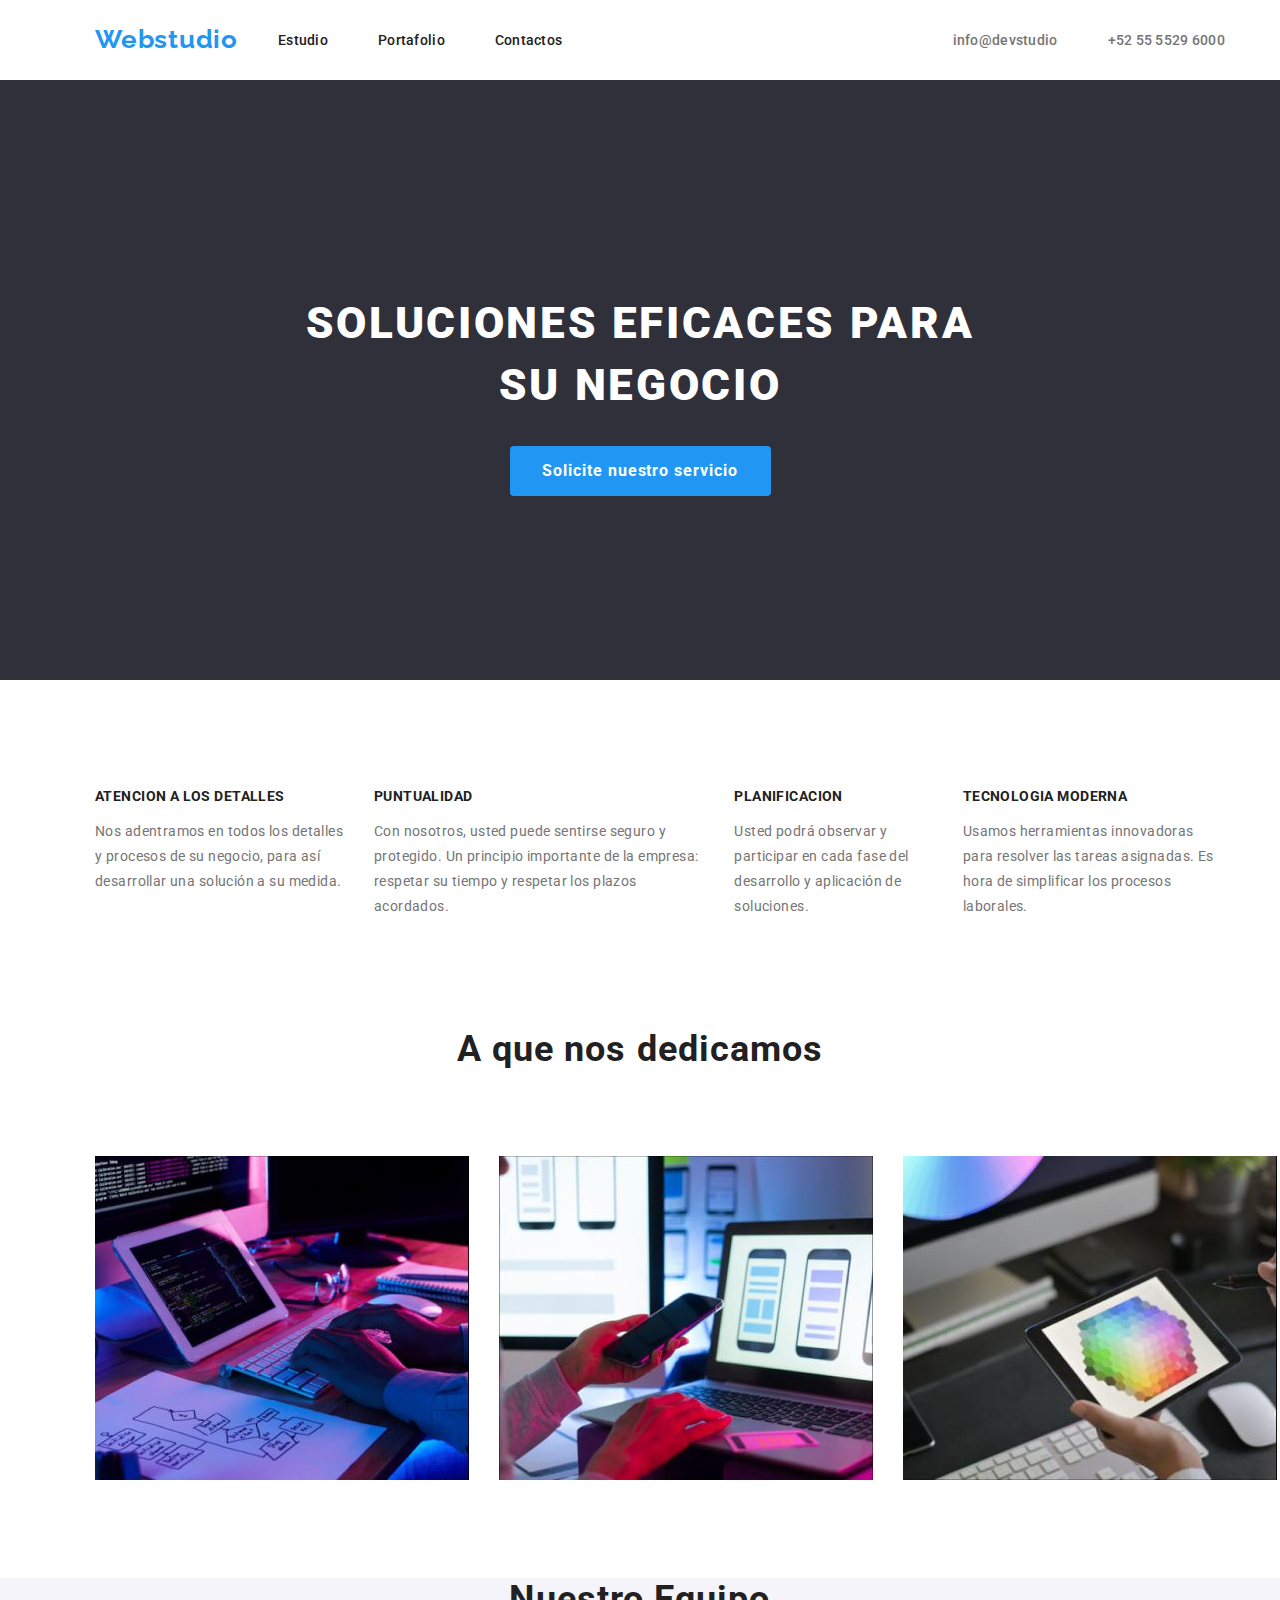
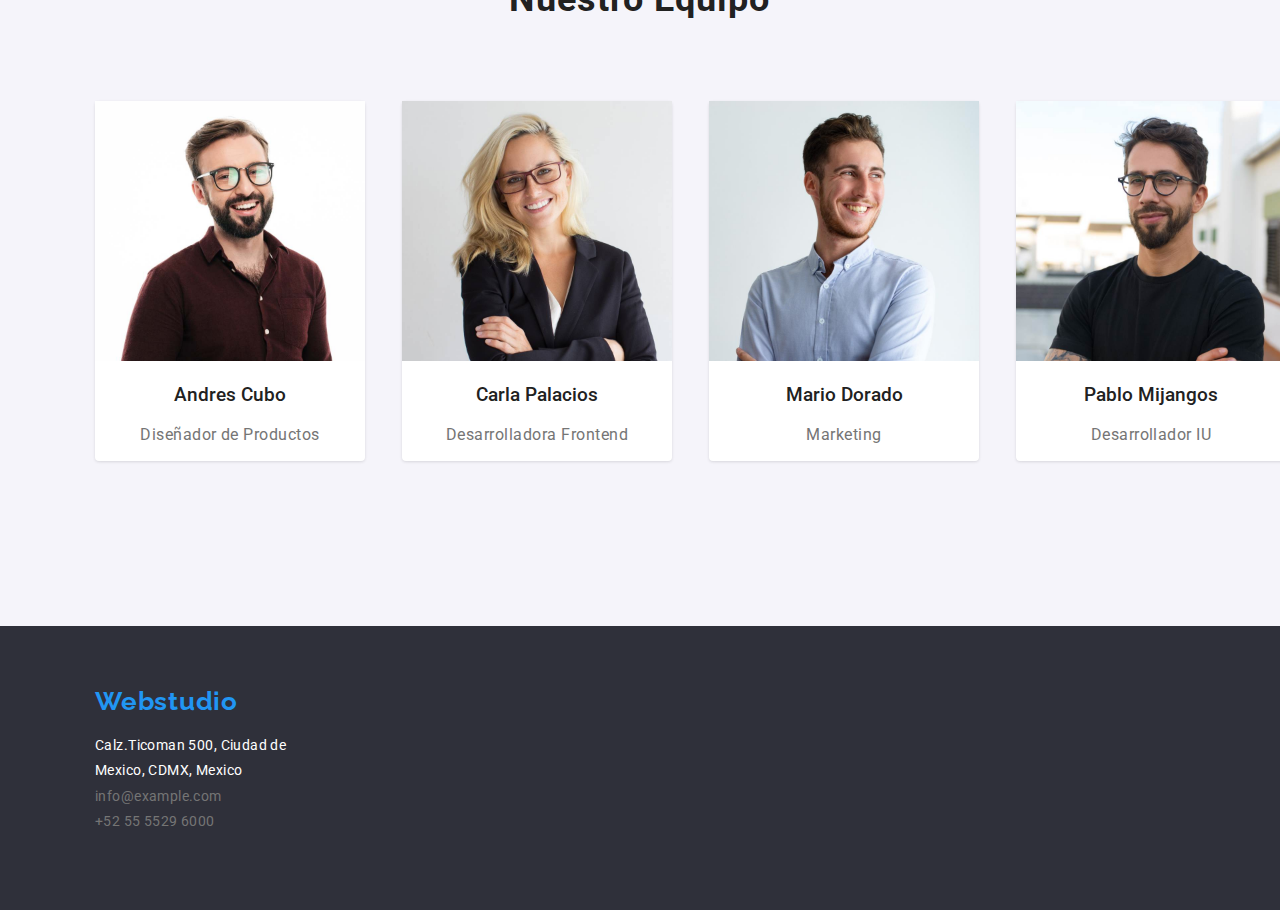
<file: index.html>
<!DOCTYPE html>
<html lang="en">
  <head>
    <meta charset="UTF-8" />
    <meta name="viewport" content="width=device-width, initial-scale=1.0" />
    <title>Homework3</title>
    <link
      rel="stylesheet"
      href="https://cdnjs.cloudflare.com/ajax/libs/modern-normalize/1.0.0/modern-normalize.min.css"
    />
    <link rel="stylesheet" href="./css/styles.css" />
  </head>
  <body>
    <header>
      <div class="container-nav container">
        <nav class="navigation-bar">
          <a class="icon" href="index.html"> Webstudio </a>
          <ul class="navigation-list">
            <li class="navigation-item">
              <a class="navigation-link" href="index.html"> Estudio </a>
            </li>
            <li class="navigation-item">
              <a class="navigation-link" href="portfolio.html">Portafolio</a>
            </li>
            <li class="navigation-item">
              <a class="navigation-link" href="#">Contactos</a>
            </li>
          </ul>
        </nav>
        <ul class="contacts">
          <li class="contacts-item">
            <a class="contacts-link" href="mailto:info@devstudio.com">info@devstudio</a>
          </li>
          <li class="contacts-item">
            <a class="contacts-link" href="tel:+525555296000">+52 55 5529 6000</a>
          </li>
        </ul>
      </div>
    </header>
    <main>
      <section class="principal-section section">
        <div class="container">
          <h1 class="main-title">
            Soluciones eficaces para <br />
            su negocio
          </h1>
          <button class="request-button" type="button">Solicite nuestro servicio</button>
        </div>
      </section>
      <section class="about-us container section">
        <ul class="about-us-list">
          <li class="about-us-item">
            <h3 class="about-titles">Atencion a los detalles</h3>
            <p class="about-text">
              Nos adentramos en todos los detalles y procesos de su negocio, para así desarrollar
              una solución a su medida.
            </p>
          </li>
          <li class="about-us-item">
            <h3 class="about-titles">Puntualidad</h3>
            <p class="about-text">
              Con nosotros, usted puede sentirse seguro y protegido. Un principio importante de la
              empresa: respetar su tiempo y respetar los plazos acordados.
            </p>
          </li>
          <li class="about-us-item">
            <h3 class="about-titles">Planificacion</h3>
            <p class="about-text">
              Usted podrá observar y participar en cada fase del desarrollo y aplicación de
              soluciones.
            </p>
          </li>
          <li class="about-us-item">
            <h3 class="about-titles">Tecnologia moderna</h3>
            <p class="about-text">
              Usamos herramientas innovadoras para resolver las tareas asignadas. Es hora de
              simplificar los procesos laborales.
            </p>
          </li>
        </ul>
      </section>
      <section class="our-services container section">
        <h2 class="services-title">A que nos dedicamos</h2>
        <ul class="services-list">
          <li class="services-item">
            <img src="./images/development.jpg" alt="development" width="374" />
          </li>
          <li class="services-item">
            <img src="./images/compatibility.jpg" alt="compatibility" width="374" />
          </li>
          <li class="services-item">
            <img src="./images/design.jpg" alt="design" width="374" />
          </li>
        </ul>
      </section>
      <section class="our-team">
        <div class="container section">
          <h2 class="team-title">Nuestro Equipo</h2>
          <ul class="team-list">
            <li class="team-item">
              <img src="./images/andres.jpg" alt="product_designer" width="270" />
              <h3 class="team-name">Andres Cubo</h3>
              <p class="team-position">Diseñador de Productos</p>
            </li>
            <li class="team-item">
              <img src="./images/carla.jpg" alt="frontend_developer" width="270" />
              <h3 class="team-name">Carla Palacios</h3>
              <p class="team-position">Desarrolladora Frontend</p>
            </li>
            <li class="team-item">
              <img src="./images/mario.jpg" alt="marketing" width="270" />
              <h3 class="team-name">Mario Dorado</h3>
              <p class="team-position">Marketing</p>
            </li>
            <li class="team-item">
              <img src="./images/pablo.jpg" alt="iu_developer" width="270" />
              <h3 class="team-name">Pablo Mijangos</h3>
              <p class="team-position">Desarrollador IU</p>
            </li>
          </ul>
        </div>
      </section>
    </main>
    <footer class="page-footer section">
      <div class="container">
        <a class="icon" href="index.html"> Webstudio </a>
        <address class="footer-contact">
          <ul class="footer-list">
            <li class="footer-item">
              <a
                class="link-address"
                target="_blank"
                href="https://goo.gl/maps/J3Zf2jKusDc6f56F6"
                rel="noopener noreferrer"
              >
                Calz.Ticoman 500, Ciudad de <br />
                Mexico, CDMX, Mexico
              </a>
            </li>
            <li class="footer-item">
              <a class="contact-link" href="mailto:info@example.com">info@example.com</a>
            </li>
            <li class="footer-item">
              <a class="contact-link" href="tel:+525555296000"> +52 55 5529 6000 </a>
            </li>
          </ul>
        </address>
      </div>
    </footer>
  </body>
</html>
</file>
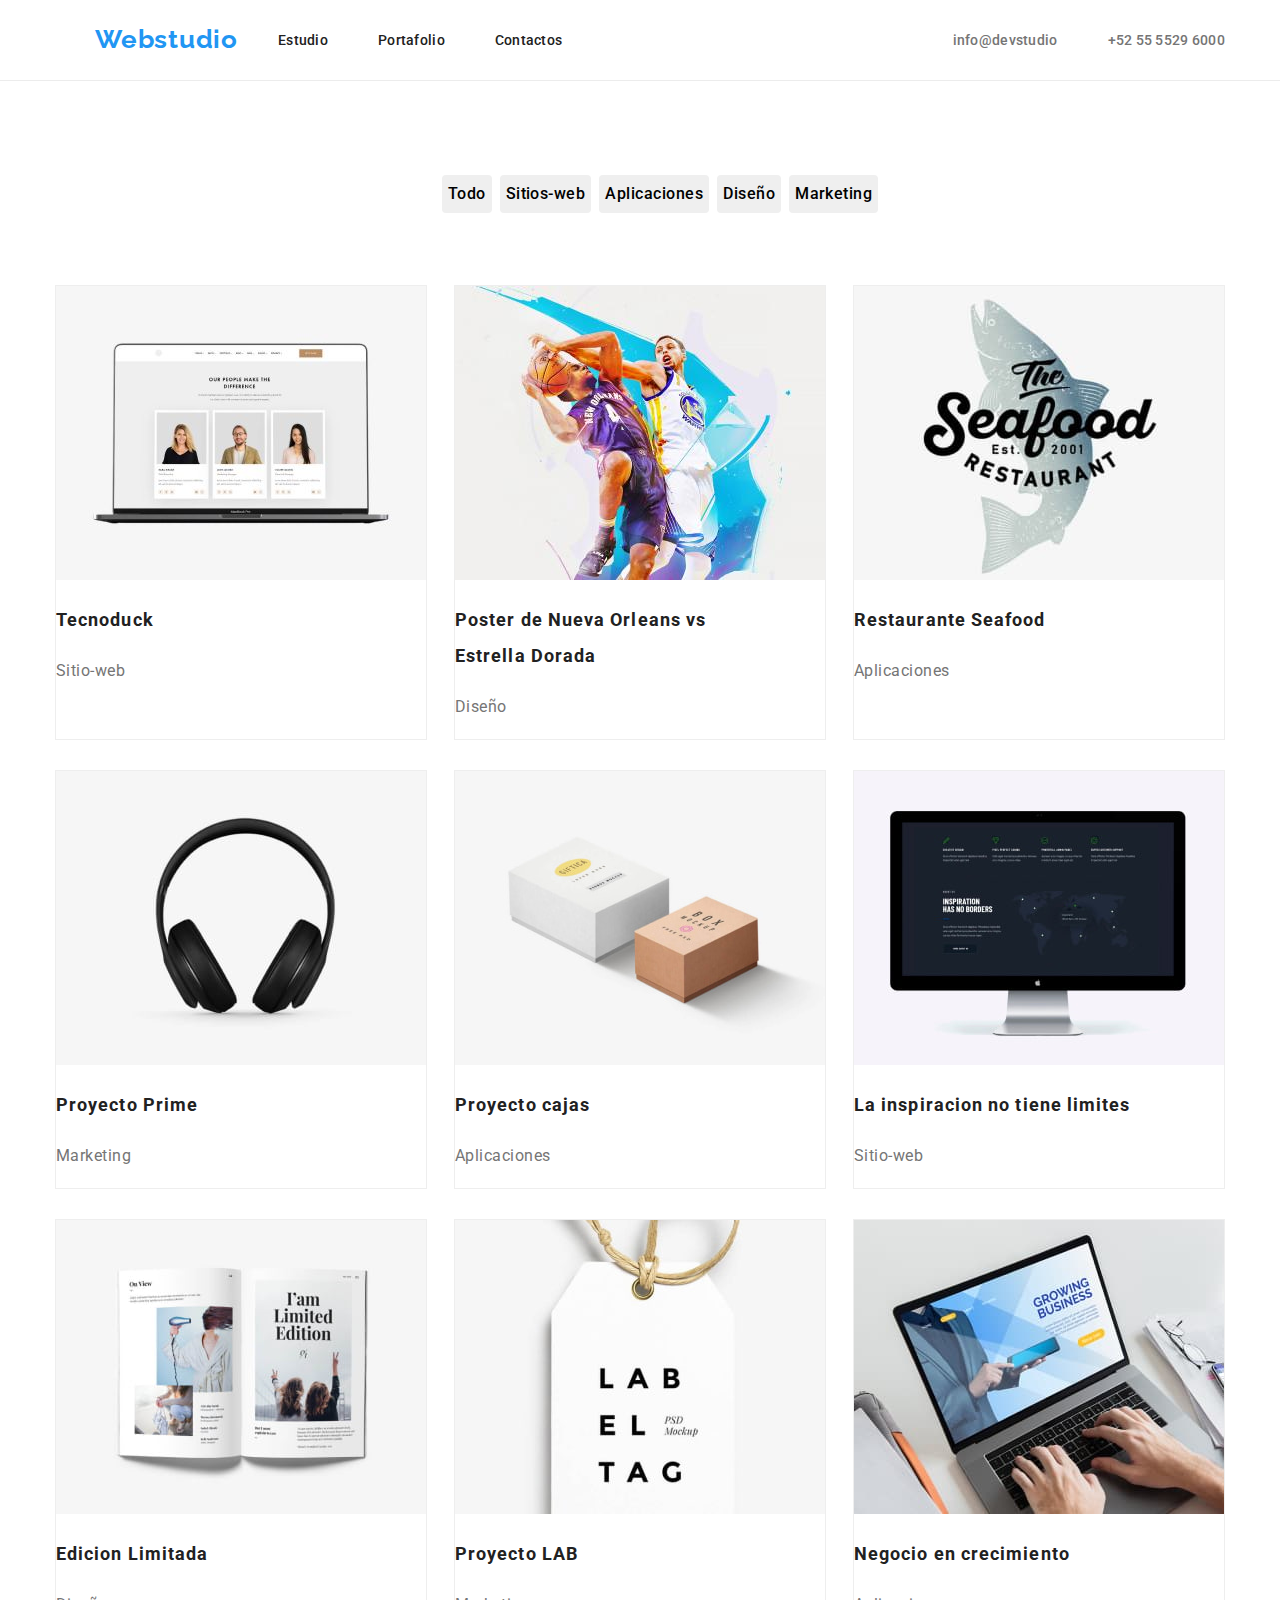
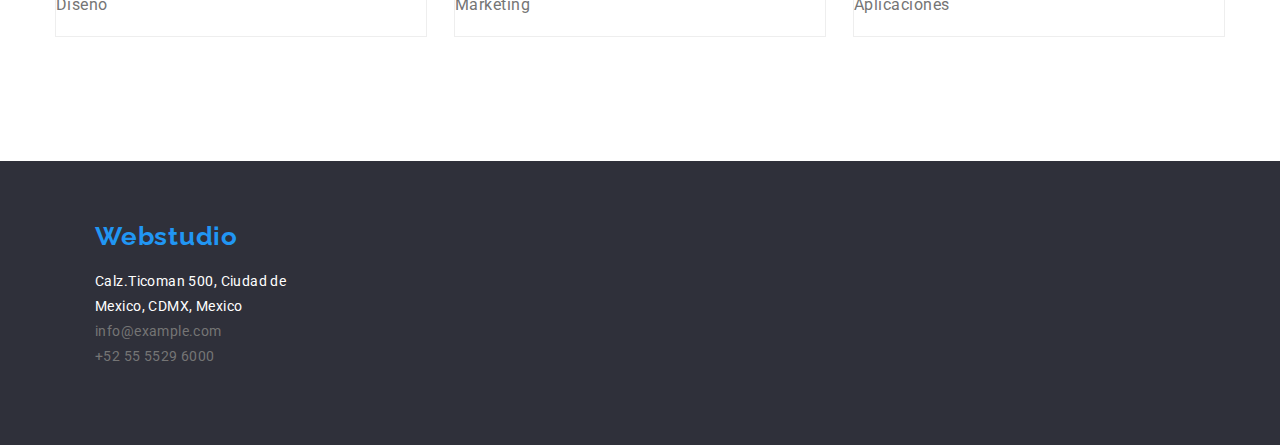
<file: portfolio.html>
<!DOCTYPE html>
<html lang="en">
  <head>
    <meta charset="UTF-8" />
    <meta name="viewport" content="width=device-width, initial-scale=1.0" />
    <title>Portafolio</title>
    <link
      rel="stylesheet"
      href="https://cdnjs.cloudflare.com/ajax/libs/modern-normalize/1.0.0/modern-normalize.min.css"
    />
    <link rel="stylesheet" href="./css/styles.css" />
  </head>
  <body>
    <header class="header">
      <div class="container-nav container">
        <nav class="navigation-bar">
          <a class="icon" href="index.html"> Webstudio </a>
          <ul class="navigation-list">
            <li class="navigation-item">
              <a class="navigation-link" href="index.html"> Estudio </a>
            </li>
            <li class="navigation-item">
              <a class="navigation-link" href="portfolio.html">Portafolio</a>
            </li>
            <li class="navigation-item">
              <a class="navigation-link" href="#">Contactos</a>
            </li>
          </ul>
        </nav>
        <ul class="contacts">
          <li class="contacts-item">
            <a class="contacts-link" href="mailto:info@devstudio.com">info@devstudio</a>
          </li>
          <li class="contacts-item">
            <a class="contacts-link" href="tel:+525555296000">+52 55 5529 6000</a>
          </li>
        </ul>
      </div>
    </header>
    <main class="container">
      <h1 class="portfolio-title">Portafolio</h1>
      <section class="section">
        <ul class="navigation-buttons">
          <li class="button-item"><button class="button-nav" type="button">Todo</button></li>
          <li class="button-item"><button class="button-nav" type="button">Sitios-web</button></li>
          <li class="button-item">
            <button class="button-nav" type="button">Aplicaciones</button>
          </li>
          <li class="button-item"><button class="button-nav" type="button">Diseño</button></li>
          <li class="button-item"><button class="button-nav" type="button">Marketing</button></li>
        </ul>
        <h2 class="portfolio-subtitle">Lista de proyectos</h2>
        <ul class="projects-list">
          <li class="projects-item">
            <img src="./images/1-tecnoduck.jpg" alt="tecnoduck" width="370" />
            <h3 class="project-title">Tecnoduck</h3>
            <p class="description-project">Sitio-web</p>
          </li>
          <li class="projects-item">
            <img
              src="./images/2-poster.jpg"
              alt="poster new orleans vs estrella dorada"
              width="370"
            />
            <h3 class="project-title">
              Poster de Nueva Orleans vs <br />
              Estrella Dorada
            </h3>
            <p class="description-project">Diseño</p>
          </li>
          <li class="projects-item">
            <img src="./images/3-restaurant.jpg" alt="restaurante seafood" width="370" />
            <h3 class="project-title">Restaurante Seafood</h3>
            <p class="description-project">Aplicaciones</p>
          </li>
          <li class="projects-item">
            <img src="./images/4-prime-project.jpg" alt="proyecto prime" width="370" />
            <h3 class="project-title">Proyecto Prime</h3>
            <p class="description-project">Marketing</p>
          </li>
          <li class="projects-item">
            <img src="./images/5-box-project-.jpg" alt="proyectoo cajas" width="370" />
            <h3 class="project-title">Proyecto cajas</h3>
            <p class="description-project">Aplicaciones</p>
          </li>
          <li class="projects-item">
            <img
              src="./images/6-Inspiracion-.jpg"
              alt="La inspiracion no tiene limite"
              width="370"
            />
            <h3 class="project-title">La inspiracion no tiene limites</h3>
            <p class="description-project">Sitio-web</p>
          </li>
          <li class="projects-item">
            <img src="./images/7-book-.jpg" alt="Edicion limita" width="370" />
            <h3 class="project-title">Edicion Limitada</h3>
            <p class="description-project">Diseño</p>
          </li>
          <li class="projects-item">
            <img src="./images/8-lab-project-.jpg" alt="proyecto LAB" width="370" />
            <h3 class="project-title">Proyecto LAB</h3>
            <p class="description-project">Marketing</p>
          </li>
          <li class="projects-item">
            <img src="./images/9-negocio-.jpg" alt="Negocio en crecimiento" width="370" />
            <h3 class="project-title">Negocio en crecimiento</h3>
            <p class="description-project">Aplicaciones</p>
          </li>
        </ul>
      </section>
    </main>
    <footer class="page-footer section">
      <div class="container">
        <a class="icon" href="index.html"> Webstudio </a>
        <address class="footer-contact">
          <ul class="footer-list">
            <li class="footer-item">
              <a
                class="link-address"
                target="_blank"
                href="https://goo.gl/maps/J3Zf2jKusDc6f56F6"
                rel="noopener noreferrer"
              >
                Calz.Ticoman 500, Ciudad de <br />
                Mexico, CDMX, Mexico
              </a>
            </li>
            <li class="footer-item">
              <a class="contact-link" href="mailto:info@example.com">info@example.com</a>
            </li>
            <li class="footer-item">
              <a class="contact-link" href="tel:+525555296000"> +52 55 5529 6000 </a>
            </li>
          </ul>
        </address>
      </div>
    </footer>
  </body>
</html>
</file>
<file: css/styles.css>
@import url('https://fonts.googleapis.com/css2?family=Raleway:ital,wght@0,100;0,200;0,300;0,400;0,500;0,600;0,700;0,800;0,900;1,100;1,200;1,300;1,400;1,500;1,600;1,700;1,800;1,900&display=swap');
 @import url('https://fonts.googleapis.com/css2?family=Roboto:ital,wght@0,100;0,300;0,400;0,500;0,700;0,900;1,100;1,300;1,400;1,500;1,700;1,900&display=swap');

 :root {
   --blue-text: rgb(33, 150, 243,1);
   --dominant-color: rgb(33, 33, 33,1);
   --white-font: rgb(255,255,255, 1);
   --background-title: rgb(47, 48, 58, 1);
   --paragraph-color: rgb(117, 117, 117,1); 
   --second-background: rgba(245, 244, 250, 1);

 }

 body {
font-family:'Roboto', sans-serif ;
color: var(--dominant-color);
 }

 .icon {
color: var(--blue-text);
font-family:'Raleway', sans-serif;
font-weight: bold;
font-size: 26px;
line-height: 1.2;
letter-spacing: 0.03em;
text-decoration: none;
 }

.navigation-bar .navigation-link {
color: var(--dominant-color);
font-weight: 500;
font-size: 14px;
line-height: 1.2;
letter-spacing: 0.02em;
text-decoration: none;
 }

 .navigation-bar .navigation-link:hover {
   color: var(--blue-text);
 }

 .navigation-bar .navigation-link:focus {
  color: var(--blue-text);
 }

 
 .navigation-item {
   list-style: none;
 }


 .contacts .contacts-link {
   color: var(--paragraph-color);
   font-weight: 500;
   font-size: 14px;
   line-height: 1.2;
   letter-spacing: 0.02em;
   text-decoration: none;
    }
   
    .contacts .contacts-link:hover {
      color: var(--blue-text);
    }

    .contacts .contacts-link:focus {
      color: var(--blue-text);
    }

  
    .contacts-item {
      list-style: none;
    }

    .principal-section .main-title {
      color: var(--white-font);
      font-weight: 900;
      font-size: 44px;
      line-height: 1.4;
      letter-spacing: 0.06em;
      text-transform: uppercase;
    }

    .principal-section {
      background-color: var(--background-title);
      text-align: center;
    }

    .principal-section .request-button {
      color:var(--white-font);
      background-color: var(--blue-text);
      font-weight:700;
      line-height: 1.9;
      letter-spacing: 0.06em;
      width: 261px;
      height: 50px;
      border-radius:4px;
      border-color: transparent;
      cursor:pointer;
    }

    .about-us-list .about-titles {
      font-weight: 700;
      font-size: 14px;
      line-height: 1.2;
      letter-spacing: 0.03em;
      text-transform: uppercase;
    }

    .about-us-list .about-text {
      color: var(--paragraph-color);
      font-size: 14px;
      line-height: 1.8;
      letter-spacing: 0.03em;
    }
 .about-us-item {
  list-style: none;
 }

.our-services .services-title {
  font-weight: 700;
  font-size: 36px;
  line-height: 1.2;
  letter-spacing: 0.03em;
  text-align: center;
}

.services-item {
  list-style: none;
}
.our-team {
background-color: var(--second-background);
height: 648px;
}

.our-team .team-title {
  font-weight: 700;
  font-size: 36px;
  line-height: 1.2;
  letter-spacing: 0.03em;
  text-align: center;
}

.team-item .team-name {
  font-weight: 500;
  line-height: 1.2;
  letter-spacing: 3%;
  text-align: center;
}
.team-item .team-position {
  color:var(--paragraph-color);
  line-height: 1.2; 
  letter-spacing: 0.03em;
  text-align: center;
}

.team-item {
  list-style: none;
}


.footer-list .link-address {
  color:var(--white-font);
  font-size: 14px;
  line-height: 1.8;
  letter-spacing: 0.03em;
  text-decoration: none;
  font-style: normal;
  
}
.footer-list .link-address:hover {
  color:var(--blue-text)
}

.footer-list .contact-link{
  color:var(--paragraph-color);
  font-size: 14px;
  line-height: 1.8;
  letter-spacing: 0.03em;
  text-decoration: none;
  font-style: normal;
}

.footer-list .contact-link:hover {
  color:var(--blue-text);
}

.footer-item {
  list-style: none;
}

.page-footer {
  background-color: var(--background-title);
}

/*Segunda pagina */

.portfolio-title {
  display: none;
}

.portfolio-subtitle {
  display:none;
}

.navigation-buttons .button-nav {
  font-weight:500;
  line-height: 1.7;
  letter-spacing: 0.03em;
  height: 38px;
  border-radius: 4px;
  border: transparent;
  cursor:pointer;
}
.navigation-buttons .button-nav:hover {
  color:var(--white-font);
  background-color: var(--blue-text);

}
.navigation-buttons .button-nav:focus {
  color:var(--white-font);
  background-color: var(--blue-text);
}

.button-item {
  list-style: none;
  
}

.projects-list .project-title {
  font-weight: 700;
  font-size: 18px;
  line-height: 2;
  letter-spacing: 0.06em;
  
}
.projects-list .description-project {
  color:var(--paragraph-color) ;
  line-height: 1.9;
  letter-spacing: 0.03em;
}

.projects-item {
  list-style: none;
  cursor: pointer;
}

/*Tercera tarea*/

.container {
  width: 1200px;
  padding-left: 15px;
  padding-right: 15px;
  margin: auto;
}

.section {
  margin-top: 94px;
  margin-bottom: 94px;
}

/*Barra de bavegacion*/
.container-nav {
  display:flex;
  justify-content: space-between;
  align-items: center;
  height: 80px;
}

.header {
  border-bottom: 1px solid rgba(236, 236, 236, 1);
}

.icon {
  padding-left: 40px;}

.navigation-bar {
  display: flex;
  align-items: center;
}

.navigation-list {
  display:flex;
  gap:50px;
}

.contacts {
  display:flex;
  gap:50px;
}

/*Seccion Principal*/ 
.principal-section {
  display: flex;
  height: 600px;
  align-items: center;
  margin: 0;
}

/*Seccion About us*/
.about-us-list {
  display: flex;
  justify-content: space-between;
  gap: 30px
}

/*Seccion servicios*/
.services-list {
  display:flex;
  gap: 30px;
  padding-top:55px;
}

/*Seccion team*/
.team-list {
display: flex;
gap: 37px;
padding-top: 50px;
}

.team-item {
background-color: var(--white-font);
box-shadow:  0px 2px 1px 0px rgba(0, 0, 0, 0.2);
box-shadow: 0px 1px 1px 0px rgba(0, 0, 0, 0.14);
box-shadow: 0px 1px 3px 0px rgba(0, 0, 0, 0.12);
border-radius: 4px;
}

.page-footer {
  padding-top: 60px;
  padding-bottom: 60px;
  margin: 0;
}


/*Portfolio*/

.navigation-buttons {
  display:flex;
  justify-content: center;
  gap: 8px;
}

.projects-list {
  display:flex;
  flex-wrap: wrap;
  justify-content: space-between;
  padding-top:56px;
  padding-left: 0;
  padding-right: 0;
}

.projects-item {
  border: 1px solid rgba(238, 238, 238, 1);
  margin-bottom: 30px;
  flex-basis:calc((100% - 60px)/3);
}

.projects-item:hover {
box-shadow: 1px 4px 6px 0px rgba(0, 0, 0, 0.16);
box-shadow: 0px 4px 4px 0px rgba(0, 0, 0, 0.06);
box-shadow: 0px 1px 1px 0px rgba(0, 0, 0, 0.12);
}
</file>
